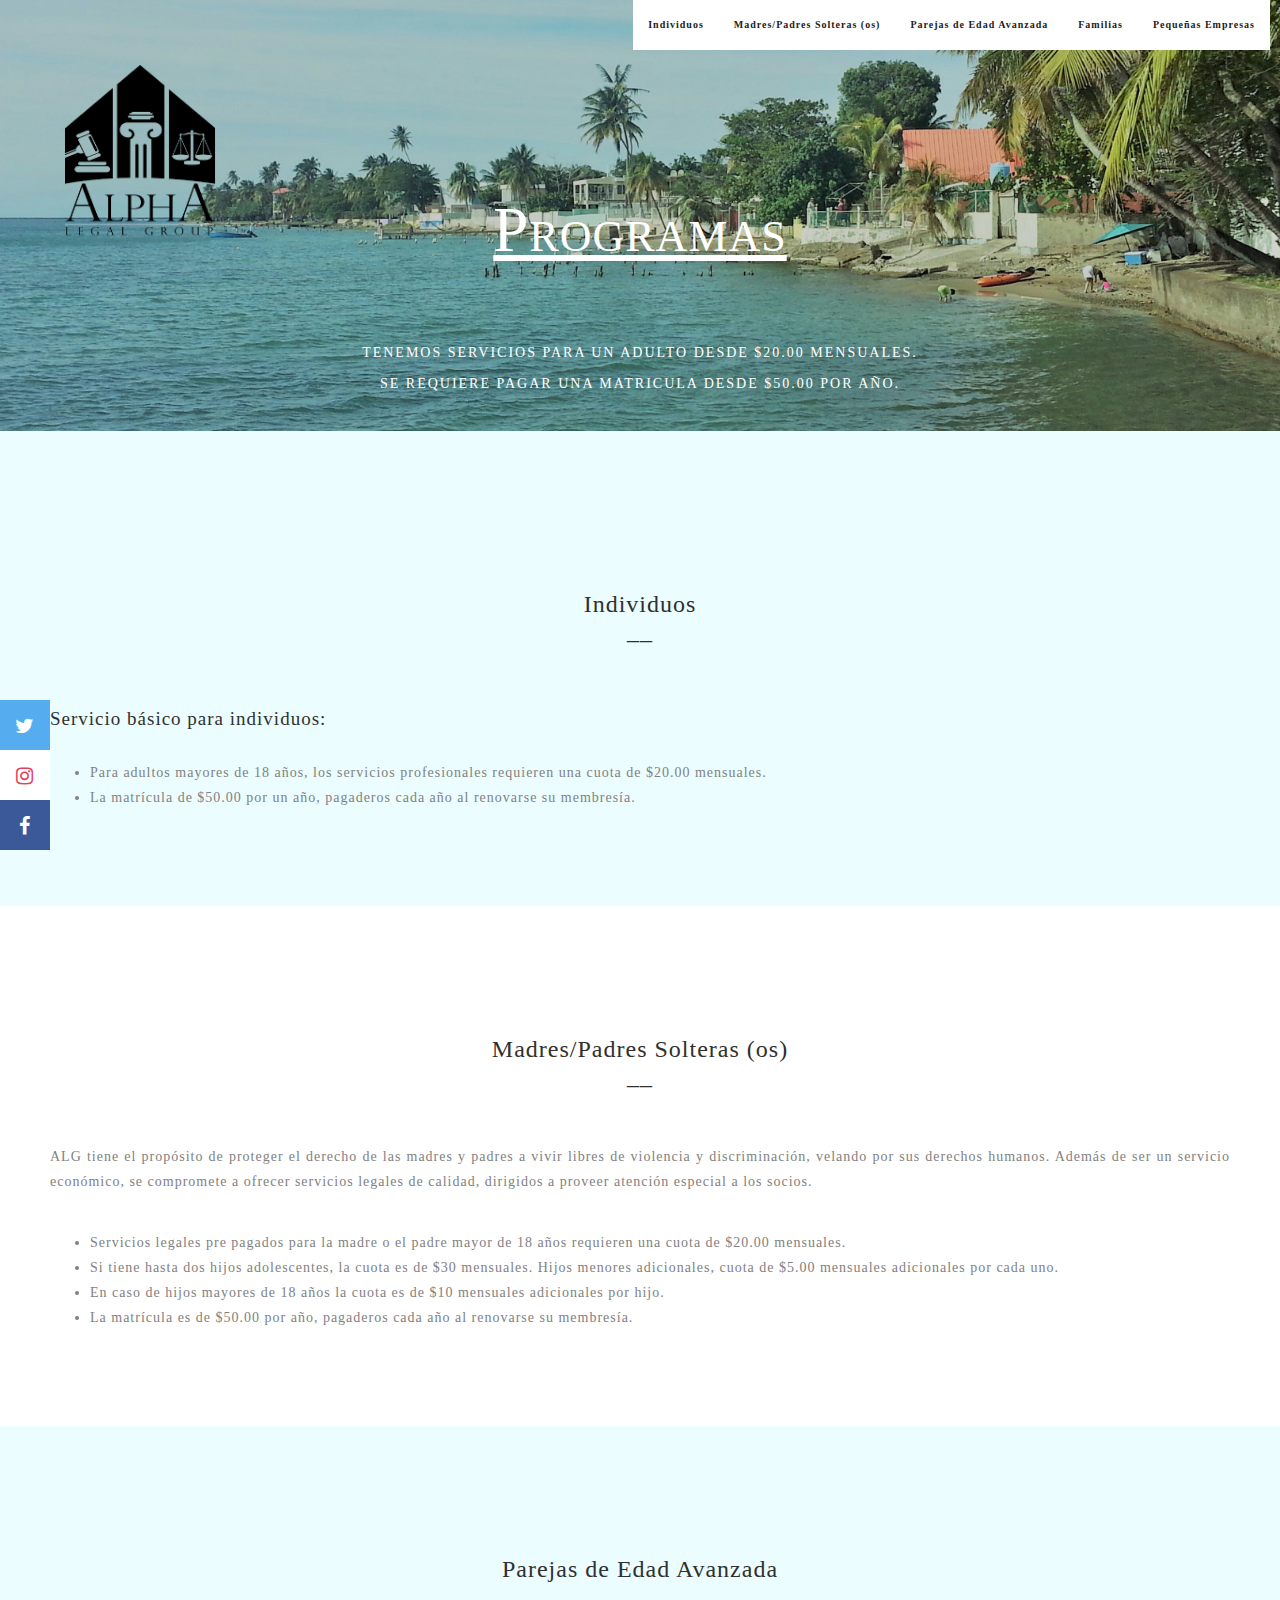
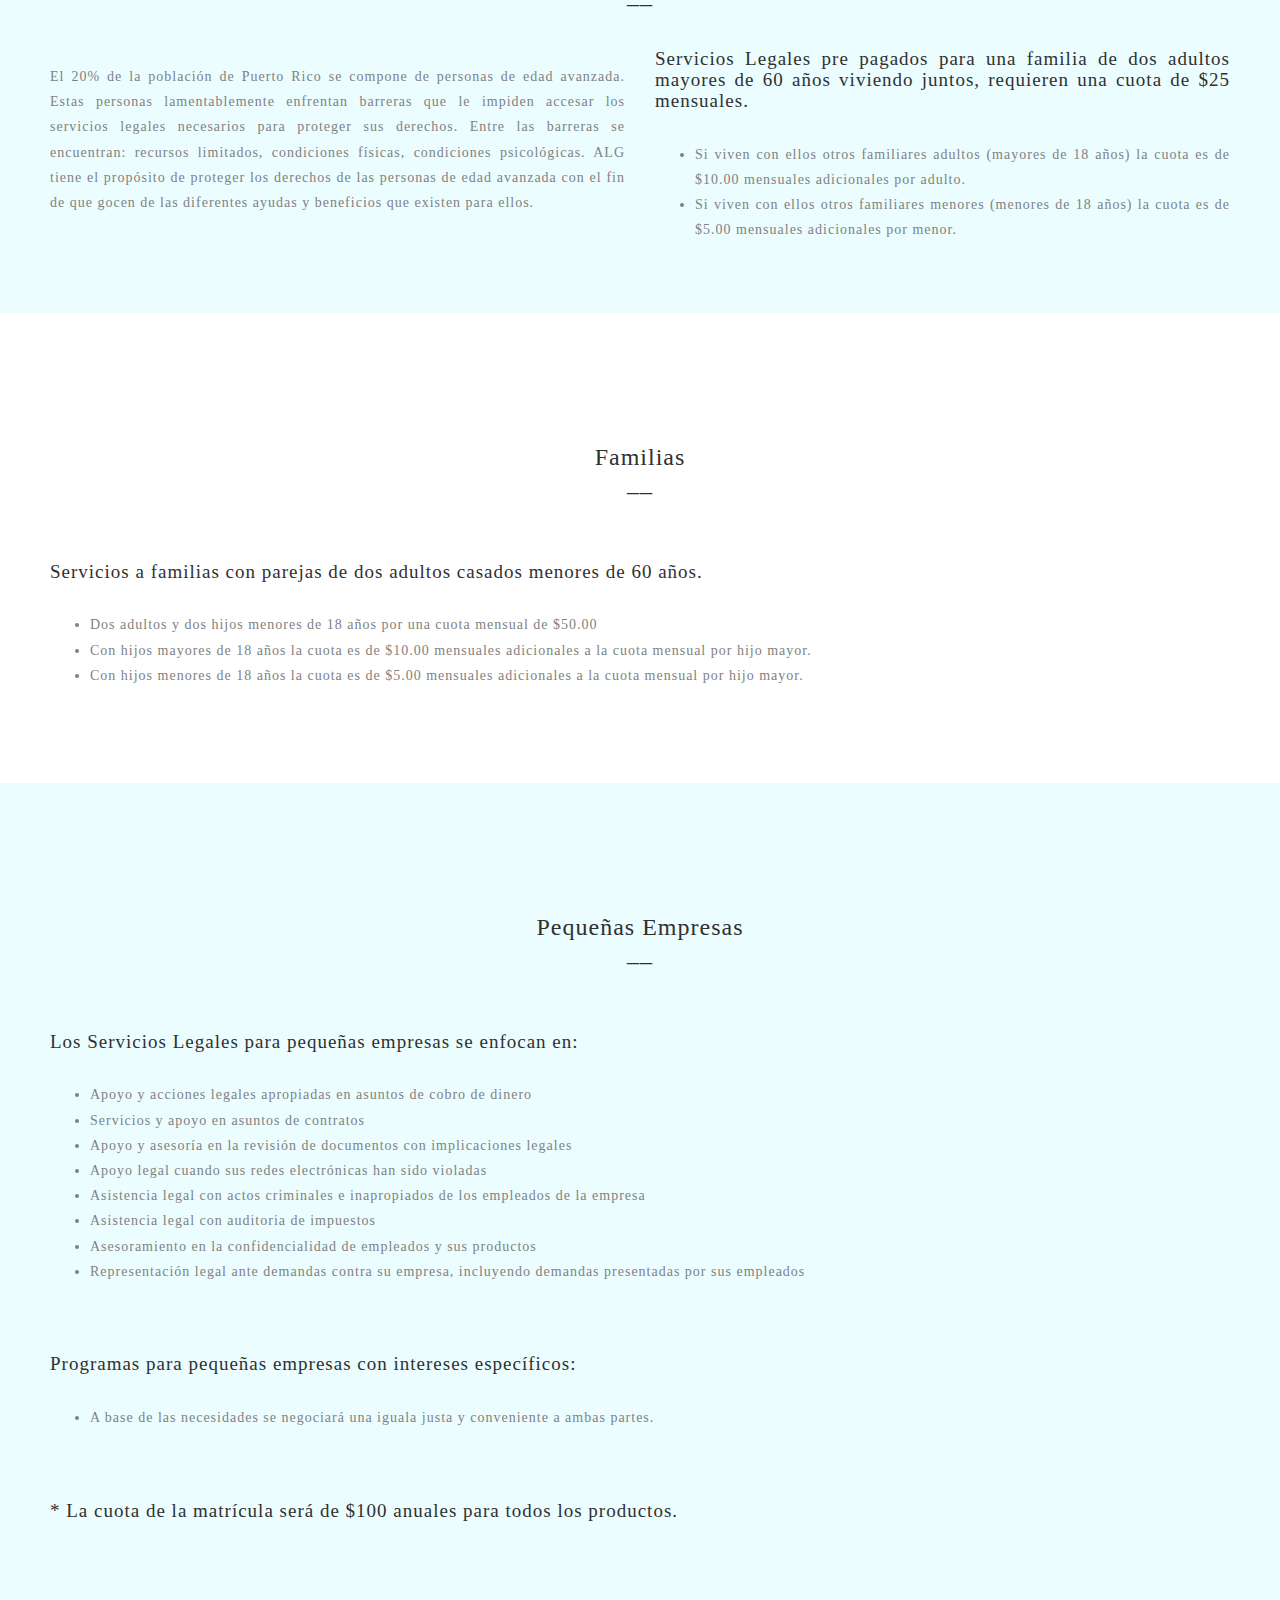
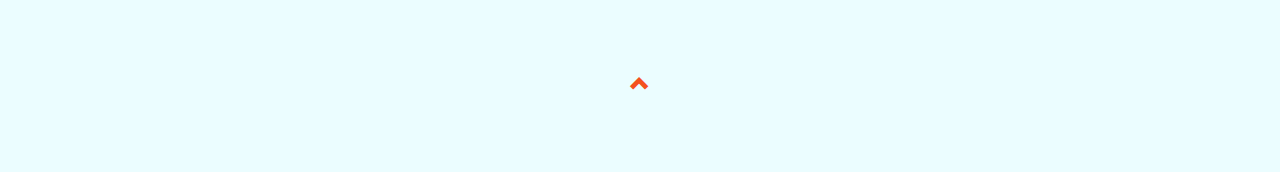
<file: productos.html>
<!DOCTYPE html>
<html lang="en">
<head>
  <!-- Theme Made By www.w3schools.com - No Copyright -->
  <title>Alpha Legal Group</title>
  <meta charset="utf-8">
  <meta name="viewport" content="width=device-width, initial-scale=1">
  <link rel="stylesheet" href="https://maxcdn.bootstrapcdn.com/bootstrap/3.3.7/css/bootstrap.min.css">
  <link rel="stylesheet" href="main.css">
  <link href="https://fonts.googleapis.com/css?family=Montserrat" rel="stylesheet" type="text/css">
  <link href="https://fonts.googleapis.com/css?family=Lato" rel="stylesheet" type="text/css">
  <link href="https://fonts.googleapis.com/css?family=Frank+Ruhl+Libre|Playfair+Display" rel="stylesheet">
  <link rel="stylesheet" href="https://cdnjs.cloudflare.com/ajax/libs/font-awesome/4.7.0/css/font-awesome.min.css">
  <script src="https://ajax.googleapis.com/ajax/libs/jquery/3.1.1/jquery.min.js"></script>
  <script src="https://maxcdn.bootstrapcdn.com/bootstrap/3.3.7/js/bootstrap.min.js"></script>
  
</head>
<body id="myPage2" data-spy="scroll" data-target=".navbar" data-offset="60">

<nav class="navbar navbar-default navbar-fixed-top">
  <div class="container">
    <a href="index.html"><div class="smalllogo_container"><img class="smalllogo" src="logo_negro.png"></div></a>
    <div class="navbar-header">
      <button type="button" class="navbar-toggle" data-toggle="collapse" data-target="#myNavbar">
        <span class="icon-bar"></span>
        <span class="icon-bar"></span>
        <span class="icon-bar"></span>
      </button>
    </div>
    <div class="collapse navbar-collapse" id="myNavbar">
      <ul class="nav navbar-nav navbar-right">
        <li><a href='#individuos'>Individuos</a></li>
        <li><a href="#madres">Madres/Padres Solteras (os)</a></li>
        <li><a href="#parejas">Parejas de Edad Avanzada</a></li>
        <li><a href="#familias">Familias</a></li>
        <li><a href="#empresas">Pequeñas Empresas</a></li>
        <!--<li><a id="register" href="http://www.alphalegalinsurance.com" target="_blank">REGISTRARME</a></li>-->
      </ul>
    </div>
  </div>
</nav>


    <div class="box fb-box">
      <a href="https://www.facebook.com/alphalegalgrouppr/" class="" target="_blank"><i class="fa fa-fw fa-facebook"></i></a>
    </div>
 
    <div class="box in-box">
      <a href="https://www.instagram.com/alphalegalgrouppr/" class="" target="_blank"><i class="fa fa-fw fa-instagram"></i></a>
    </div>

    <div class="box tw-box">
      <a href="https://www.twitter.com/alphalegalpr" class="" target="_blank"><i class="fa fa-fw fa-twitter"></i></a>
    </div>


<div class="jumbotron text-center products_jumbotron" id="products_jumbotron">
  <br><br><br>
  <h1>Programas</h1>
  <h5 style="position: relative; top: 70px">Tenemos servicios para un adulto desde $20.00 mensuales.<br><br>Se requiere pagar una matricula desde $50.00 por año.</h5>
</div>

<div id="individuos" class="container-fluid">
  <div class="row">
    <div class="col-sm-12">
      <br><br><h2>Individuos<br>__</h2>
      <br><h4>Servicio básico para individuos:</h4>
        <ul>
          <li>
            Para adultos mayores de 18 años, los servicios profesionales requieren una cuota de $20.00 mensuales.
          </li>
          <li>
            La matrícula de $50.00 por un año, pagaderos cada año al renovarse su membresía.
          </li>
        </ul><br>
    </div>
  </div>
</div>


<div id="madres" class="container-fluid">
  <div class="row">
    <br><br><h2>Madres/Padres Solteras (os)<br>__</h2>
    <div class="col-sm-12">
        <br><p>ALG tiene el propósito de proteger el derecho de las madres y padres a vivir libres de violencia y discriminación, velando por sus derechos humanos. Además de ser un servicio económico, se compromete a ofrecer servicios legales de calidad, dirigidos a proveer atención especial a los socios.</p><br>
        <ul>
          <li>
            Servicios legales pre pagados para la madre o el padre mayor de 18 años requieren una cuota de $20.00 mensuales.
          </li>
          <li>
            Si tiene hasta dos hijos adolescentes, la cuota es de $30 mensuales. Hijos menores adicionales, cuota de $5.00 mensuales adicionales por cada uno.
          </li>
          <li>
            En caso de hijos mayores de 18 años la cuota es de $10 mensuales adicionales por hijo.
          </li>
          <li>
            La matrícula es de $50.00 por año, pagaderos cada año al renovarse su membresía.
          </li>
        </ul><br>
    </div>
  </div>
</div>

<div id="parejas" class="container-fluid">
  <div class="row">
    <br><br><h2>Parejas de Edad Avanzada<br>__</h2>
    <div class="col-sm-6">
      <br><p>El 20% de la población de Puerto Rico se compone de personas de edad avanzada. Estas personas lamentablemente enfrentan barreras que le impiden accesar los servicios legales necesarios para proteger sus derechos. Entre las barreras se encuentran: recursos limitados, condiciones físicas, condiciones psicológicas. ALG tiene el propósito de proteger los derechos de las personas de edad avanzada con el fin de que gocen de las diferentes ayudas y beneficios que existen para ellos.</p><br>
    </div>
    <div class="col-sm-6">
        <h4>Servicios Legales pre pagados para una familia de dos adultos mayores de 60 años viviendo juntos, requieren una cuota de $25 mensuales.</h4>
        <ul>
          <li>
            Si viven con ellos otros familiares adultos (mayores de 18 años) la cuota es de $10.00 mensuales adicionales por adulto.
          </li>
        <li>
            Si viven con ellos otros familiares menores (menores de 18 años) la cuota es de $5.00 mensuales adicionales por menor.
          </li>
        </ul>
    </div>
    <div class="col-sm-6">
    </div>
  </div>
</div>

<div id="familias" class="container-fluid">
  <div class="row">
    <div class="col-sm-12">
      <br><br><h2>Familias<br>__</h2>
      <br><h4>Servicios a familias con parejas de dos adultos casados menores de 60 años.</h4>
        <ul>
          <li>
            Dos adultos y dos hijos menores de 18 años por una cuota mensual de $50.00
          </li>
          <li>
            Con hijos mayores de 18 años la cuota es de $10.00 mensuales adicionales a la cuota mensual por hijo mayor.
          </li>
          <li>
            Con hijos menores de 18 años la cuota es de $5.00 mensuales adicionales a la cuota mensual por hijo mayor.
          </li>
        </ul><br>
    </div>
  </div>
</div>

<div id="empresas" class="container-fluid">
  <div class="row">
    <br><br><h2>Pequeñas Empresas<br>__</h2>
    <div class="col-sm-12">
      <br><h4>Los Servicios Legales para pequeñas empresas se enfocan en:</h4>
        <ul>
          <li>
            Apoyo y acciones legales apropiadas en asuntos de cobro de dinero
          </li>
          <li>
            Servicios y apoyo en asuntos de contratos
          </li>
          <li>
            Apoyo y asesoría en la revisión de documentos con implicaciones legales
          </li>
          <li>
            Apoyo legal cuando sus redes electrónicas han sido violadas
          </li>
          <li>
            Asistencia legal con actos criminales e inapropiados de los empleados de la empresa
          </li>
          <li>
            Asistencia legal con auditoria de impuestos
          </li>
          <li>
            Asesoramiento en la confidencialidad de empleados y sus productos
          </li>
          <li>
            Representación legal ante demandas contra su empresa, incluyendo demandas presentadas por sus empleados
          </li>
        </ul><br>
    </div>
    <div class="col-sm-12">
      <br><h4>Programas para pequeñas empresas con intereses específicos:</h4>
      <ul>
        <li>
          A base de las necesidades se negociará una iguala justa y conveniente a ambas partes.
        </li>
      </ul>
    </div>
  </div>
  <br><br><h4>* La cuota de la matrícula será de $100 anuales para todos los productos.</h4>
</div>


<footer class="container-fluid text-center">
  <a href="#myPage2" title="To Top">
    <span class="glyphicon glyphicon-chevron-up"></span>
  </a>
</footer>
<script src="main.js"></script>

</body>
</html>
</file>
<file: main.css>
body {
      font-family: "Times New Roman", serif;
      line-height: 1.8;
      color: #818181;
      letter-spacing: 1px;
      background-color: rgba(56,238,255,0.1);
  }
  h1 {
    text-align: center;
    color: #222;
  }
  h2 {
      font-size: 24px;
      color: #303030;
      margin-bottom: 30px;
      text-align: center;
      letter-spacing: 1px;
  }
  h4 {
      font-size: 19px;
      color: #303030;
      margin-bottom: 30px;
      letter-spacing: 1px;
  }
  .index_jumbotron {
      background: url(morro.jpg);
      color: #fff;
  }
  .jumbotron {
      background-position: bottom;
      -webkit-background-size: cover;
      -moz-background-size: cover;
      background-size: cover;
      -o-background-size: cover;
      padding: 100px 25px;
      font-family: "Times New Roman", serif;
      color: #fff;
  }
  .jumbotron h1 {
    text-decoration: underline;
  }
  .container-fluid {
      padding: 60px 50px;
  }
  .bg-grey {
      background-color: #f6f6f6;
  }
  .logo-small {
      color: #f4511e;
      font-size: 50px;
  }
  .logo {
      color: #f4511e;
      font-size: 200px;
  }


  .smalllogo_container {
    height: 105px;
    width: 90px;
    position: fixed;
    left: 50px;
    background-color: transparent;
    z-index: 9999;
    top: 50px;
  }
  .smalllogo {
    position: relative;
    height: 75px;
    width: 60px;
    left: 15px;
    top: 15px;
  }
  .biglogo {
    height: 200px;

  }
  .navbar {
      background-color: transparent;
      /*background-color: transparent;*/
      z-index: 9999;
      border: none;
      font-size: 12px !important;
      line-height: 1.42857143 !important;
      letter-spacing: 1px;
      border-radius: 0;
      font-family: "Times New Roman", serif;
      font-weight: bolder;
      border: none;
  }
  .navbar-default {
    border: none;
  }
  .navbar-nav li a {
    background-color: #fff;
  }
  .navbar li a, .navbar .navbar-brand {
      color: #222 !important;
  }
  .navbar-nav li a:hover, .navbar-nav li.active a {
      color: #818181 !important;
      background-color: #fff !important;
  }
  .navbar-default .navbar-toggle {
      border-color: transparent;
  }
  footer .glyphicon {
      font-size: 20px;
      margin-bottom: 20px;
      color: #f4511e;
  }
  .slideanim {visibility:hidden;}
  .slide {
      animation-name: slide;
      -webkit-animation-name: slide;
      animation-duration: 1s;
      -webkit-animation-duration: 1s;
      visibility: visible;
  }
  @keyframes slide {
    0% {
      opacity: 0;
      transform: translateY(70%);
    } 
    100% {
      opacity: 1;
      transform: translateY(0%);
    }
  }
  @-webkit-keyframes slide {
    0% {
      opacity: 0;
      -webkit-transform: translateY(70%);
    } 
    100% {
      opacity: 1;
      -webkit-transform: translateY(0%);
    }
  }

  #myNavbar {
    position: absolute;
    left: 0;
    right: 25px;
    font-size: 10px;
  }
 

  @media screen and (max-width: 768px) {
    .col-sm-4 {
      text-align: center;
      margin: 25px 0;
    }
    .btn-lg {
        width: 100%;
        margin-bottom: 35px;
    }
  }
  @media screen and (max-width: 480px) {
    .logo {
        font-size: 150px;
    }
    h5 {
      font-size: 12px;
    }
  }
  @media screen and (max-width: 768px) {
    .navbar {
      background-color: #fff !important;
      text-align: right;
    }
    .smalllogo {
      position: relative;
      left: -15px !important;
    }
    .smalllogo_container {
      height: 105px;
      width: 90px;
      position: fixed;
      left: 50px;
      background-color: #fff;
      z-index: 9999;
  }
  }
  @media screen and (min-width: 768px) {
    .smalllogo_container {
      height: 200px;
      width: 180px;
      position: fixed;
      left: 50px;
      background-color: transparent;
      z-index: 9999;
    }
    .smalllogo {
      position: relative;
      height: 170px;
      width: 150px;
      left: 15px;
      top: 15px;
    }
  }
  .jumbotron h1 {
    font-variant: small-caps;
  }
  #register {
    background-color: #f4511e;
    color: #fff !important;
  }

  #register:hover {
    background-color: #818181 !important;
  }
  .products_btn, .products_btn_red {
    border-radius: 25px !important;
    text-decoration: none !important;
    letter-spacing: 2px;
    width: 130px;
  }
  .products_btn {
    border-width: 2px !important;
    border-color:  white !important;
    background-color: transparent !important;
  }
  .products_btn:hover {
    background-color: rgba(255,255,255,0.6) !important;
  }
  .products_btn_red {
    border: none;
    background-color: #f4511e;
    color: #fff;
  }
  .products_btn_red:hover {
    background-color: #818181;
  }
  #services {
    background-color: #fff;
  }

.lawyer {
  width: 60%;
  margin-top: 5%;
  margin-left: 20%;
}
#about h4 {
  line-height: 200% !important;
}
/* products.html */
.products_jumbotron {
  background: url(beach2.jpg);
  background-position: bottom;
  color: #fff;
  -webkit-background-size: cover;
  -moz-background-size: cover;
  background-size: cover;
  -o-background-size: cover;
  padding: 100px 25px;
  font-family: "Times New Roman", serif;
}
.products_jumbotron h5 {
  text-transform: uppercase;
  letter-spacing: 2px;
}
.col-sm-4, .col-sm-6, .col-sm-12 {
  text-align: justify;
}
.products_jumbotron h4 {
  color: #fff;
}
#madres, #familias {
  background-color: #fff;
}
.loader {
  margin-top: 5px;
  border: 2px solid #f3f3f3;
  border-radius: 50%;
  border-top: 2px solid #f4511e;
  width: 25px;
  height: 25px;
  -webkit-animation: spin 2s linear infinite;
  animation: spin 2s linear infinite;
  visibility: hidden;
}
@-webkit-keyframes spin {
  0% { -webkit-transform: rotate(0deg); }
  100% { -webkit-transform: rotate(360deg); }
}
@keyframes spin {
  0% { transform: rotate(0deg); }
  100% { transform: rotate(360deg); }
}
@media screen and (min-width: 781px) {
  .loader {
    margin-left: 170%;
  }
}
@media screen and (max-width: 781px) {
  .loader {
    margin-left: 84%;
  }
}
.box {
  position: fixed;
  left: 0;
  width: 50px;
  height: 50px;
  text-align: center;
  font-size: 20px;
  padding-top: 8px;
  z-index: 9999;
}
.fb-box {
  background-color: rgba(59,89,153 ,1);
  bottom: 50px;
}
.in-box {
  background-color: #fff;
  bottom: 100px;
}
.in-box i {
  color: rgba(228,64,95 ,1);
}
.tw-box {
  background-color: rgba(85,172,238 ,1);
  bottom: 150px;
}
.box a {
  color: #fff;
}
.box:hover, .box:focus, .box:focus {
  background-color: #818181;
}
</file>
